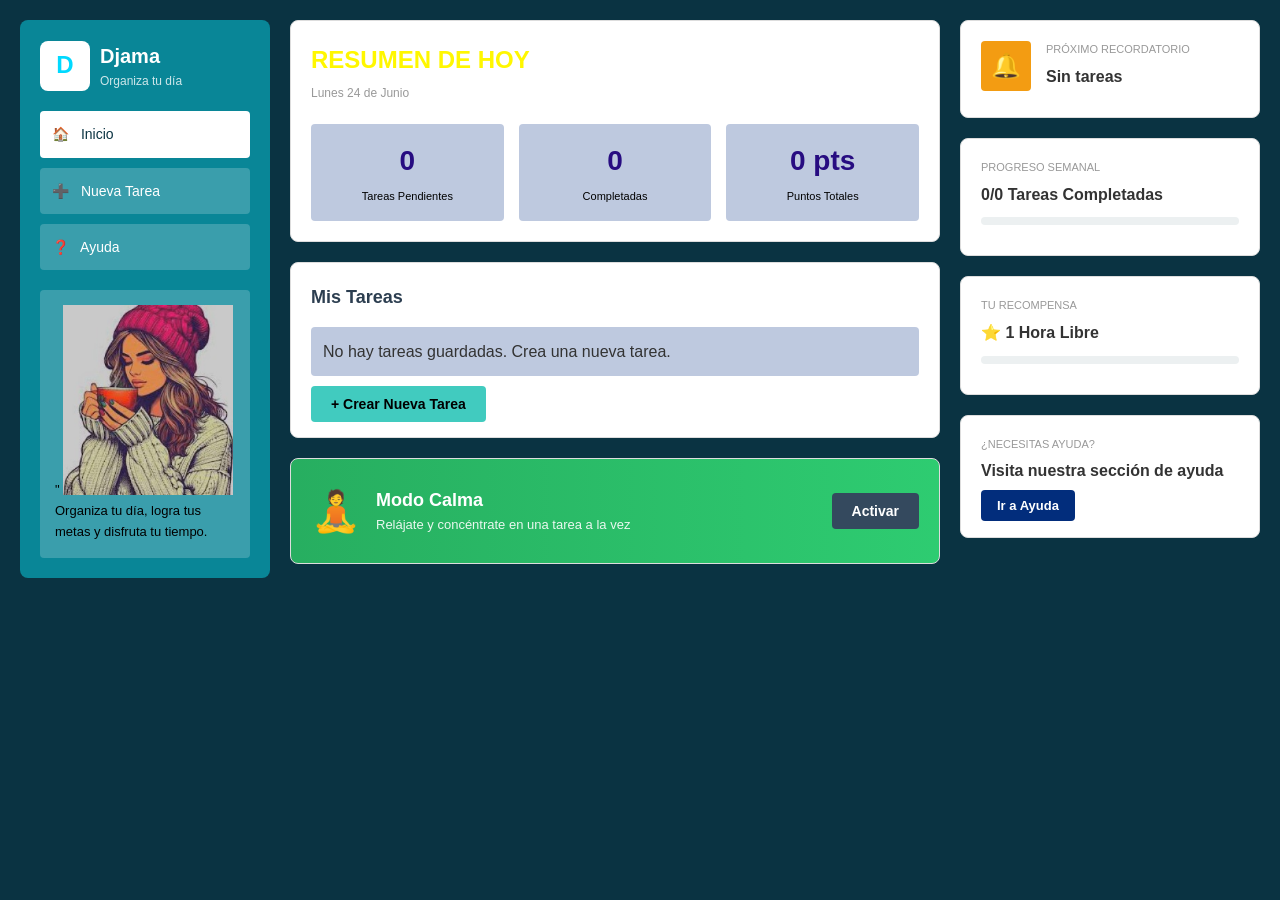
<file: index.html>
﻿<!DOCTYPE html>
<html lang="es">

<head>
    <meta charset="UTF-8">
    <meta name="viewport" content="width=device-width, initial-scale=1.0">
    <title>Djama - Organizador de Tareas</title>
    <link rel="stylesheet" href="style.css">
    <link rel="imgs" href="imgs/cafe.jpg"></link>
  
</head>

<body>
    <div class="page-grid">
        <aside class="sidebar">
            <div class="sidebar-brand">
                <div class="brand-mark">D</div>
                <div>
                    <p class="brand-name">Djama</p>
                    <p class="brand-tag">Organiza tu día</p>
                </div>
            </div>

            <nav class="sidebar-nav">
                <a class="nav-link active" href="index.html"><span class="nav-icon">🏠</span> Inicio</a>
                <a class="nav-link" href="Nuevas_Tareas.html"><span class="nav-icon">➕</span> Nueva Tarea</a>
                <a class="nav-link" href="ayuda.html"><span class="nav-icon">❓</span> Ayuda</a>
            </nav>

            <div class="sidebar-card">
                <div class="sidebar-card-image">"
                    <img src="imgs/cafe.jpg" class="img01"  alt="170px" width="170px">
                </div>
                <div class="sidebar-card-copy">
                    <p>Organiza tu día, logra tus metas y disfruta tu tiempo.</p>
                </div>
            </div>
        </aside>

        <main class="main-content">
            <section class="summary-card">
                <div class="summary-header">
                    <div>
                        <div class="summary-title">RESUMEN DE HOY</div>
                        <div class="summary-subtitle">Lunes 24 de Junio</div>
                    </div>
                </div>

                <div class="summary-stats">
                    <div class="stat-block">
                        <div class="stat-value">0</div>
                        <div class="stat-label">Tareas Pendientes</div>
                    </div>
                    <div class="stat-block">
                        <div class="stat-value">0</div>
                        <div class="stat-label">Completadas</div>
                    </div>
                    <div class="stat-block">
                        <div class="stat-value">0 pts</div>
                        <div class="stat-label">Puntos Totales</div>
                    </div>
                </div>
            </section>

            <section class="tasks-card">
                <div class="card-header">
                    <h2>Mis Tareas</h2>
                </div>
                <ul id="taskList" class="task-list">
                    <li>
                        <span class="task-icon">📚</span>
                        <span class="task-name">ninguna aun</span>

                    </li>
                    <li>
                        <span class="task-icon">📖</span>
                        <span class="task-name">Hacer tarea de historia</span>
                        <span class="task-time">15:00</span>
                    </li>
                </ul>
                <a href="Nuevas_Tareas.html" class="btn-primary">+ Crear Nueva Tarea</a>
            </section>

            <section class="calm-panel">
                <div class="calm-left">
                    <div class="calm-icon">🧘</div>
                    <div>
                        <div class="calm-title">Modo Calma</div>
                        <div class="calm-text">Relájate y concéntrate en una tarea a la vez</div>
                    </div>
                </div>
                <button class="btn-secondary">Activar</button>
            </section>
        </main>

        <aside class="right-panel">
            <div class="info-card">
                <div class="info-card-header">
                    <span class="badge-yellow">🔔</span>
                    <div>
                        <div class="card-label">Próximo Recordatorio</div>
                        <div class="card-title">Sin tareas</div>
                        <div class="card-meta"></div>
                    </div>
                </div>
            </div>

            <div class="info-card">
                <div class="card-label">Progreso Semanal</div>
                <div class="card-title">0/0 Tareas Completadas</div>
                <div class="progress-bar">
                    <span style="width: 0%"></span>
                </div>
            </div>

            <div class="info-card">
                <div class="card-label">Tu Recompensa</div>
                <div class="card-title">⭐ 1 Hora Libre</div>
                <div class="progress-bar">
                    <span style="width: 0%"></span>
                </div>
            </div>

            <div class="info-card">
                <div class="card-label">¿Necesitas Ayuda?</div>
                <div class="card-title">Visita nuestra sección de ayuda</div>
                <a href="ayuda.html" class="btn-chip">Ir a Ayuda</a>
            </div>
        </aside>
    </div>
    <script src="tasks.js"></script>
</body>

</html>
</file>
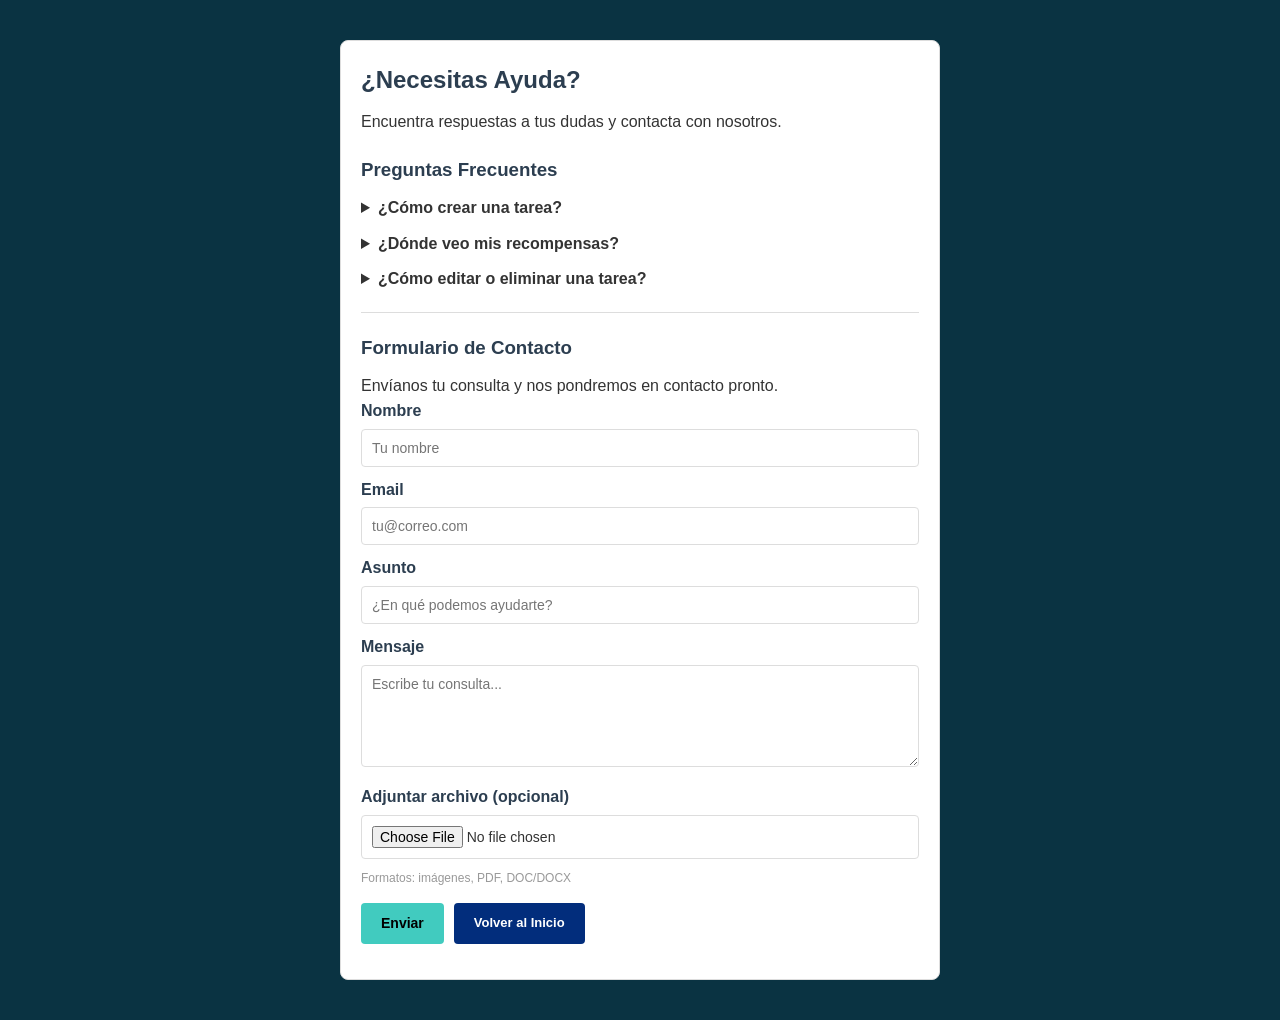
<file: ayuda.html>
<!DOCTYPE html>
<html lang="es">

<head>
  <meta charset="utf-8">
  <meta name="viewport" content="width=device-width,initial-scale=1">
  <title>Ayuda - Djama</title>
  <link rel="stylesheet" href="style.css">
</head>

<body>
  <div class="page-grid" style="grid-template-columns: 1fr;">
    <main style="padding: 20px;">
      <section class="tasks-card" style="max-width: 600px; margin: 0 auto;">
        <h2>¿Necesitas Ayuda?</h2>
        <p>Encuentra respuestas a tus dudas y contacta con nosotros.</p>

        <h3 style="margin-top: 20px; margin-bottom: 10px;">Preguntas Frecuentes</h3>
        <details style="margin-bottom: 10px;">
          <summary style="cursor: pointer; font-weight: bold;">¿Cómo crear una tarea?</summary>
          <p style="padding-left: 20px; margin-top: 10px;">Ve a <a href="Nuevas_Tareas.html">Nueva Tarea</a> y completa el formulario con el nombre, fecha, hora, prioridad y notas.</p>
        </details>

        <details style="margin-bottom: 10px;">
          <summary style="cursor: pointer; font-weight: bold;">¿Dónde veo mis recompensas?</summary>
          <p style="padding-left: 20px; margin-top: 10px;">En el panel derecho del inicio verás tu progreso semanal y recompensas disponibles.</p>
        </details>

        <details style="margin-bottom: 10px;">
          <summary style="cursor: pointer; font-weight: bold;">¿Cómo editar o eliminar una tarea?</summary>
          <p style="padding-left: 20px; margin-top: 10px;">Haz clic en una tarea para editar o eliminarla. (Próximamente)</p>
        </details>

        <hr style="margin: 20px 0; border: none; border-top: 1px solid #ddd;">

        <h3 style="margin-bottom: 10px;">Formulario de Contacto</h3>
        <p>Envíanos tu consulta y nos pondremos en contacto pronto.</p>

        <form id="helpForm"  >
          <label for="name">Nombre</label>
          <input id="name" name="name" type="text" required placeholder="Tu nombre">

          <label for="email">Email</label>
          <input id="email" name="email" type="email" required placeholder="tu@correo.com">

          <label for="subject">Asunto</label>
          <input id="subject" name="subject" type="text" required placeholder="¿En qué podemos ayudarte?">

          <label for="message">Mensaje</label>
          <textarea id="message" name="message" rows="5" required placeholder="Escribe tu consulta..."></textarea>

          <label for="file">Adjuntar archivo (opcional)</label>
          <input id="file" name="attachment" type="file" accept="image/*,.pdf,.doc,.docx">
          <p style="font-size: 12px; color: #999;">Formatos: imágenes, PDF, DOC/DOCX</p>

          <div style="display: flex; gap: 10px; margin-top: 15px;">
            <button type="submit" class="btn-primary">Enviar</button>
            <a href="index.html" class="btn-chip" style="text-decoration: none; padding: 10px 20px;">Volver al Inicio</a>
          </div>
        </form>

        <div id="helpMessage" style="margin-top: 15px; color: #27ae60; display: none; font-weight: bold;"></div>
      </section>
    </main>
  </div>
  <script src="tasks.js"></script>
</body>

</html>
</file>
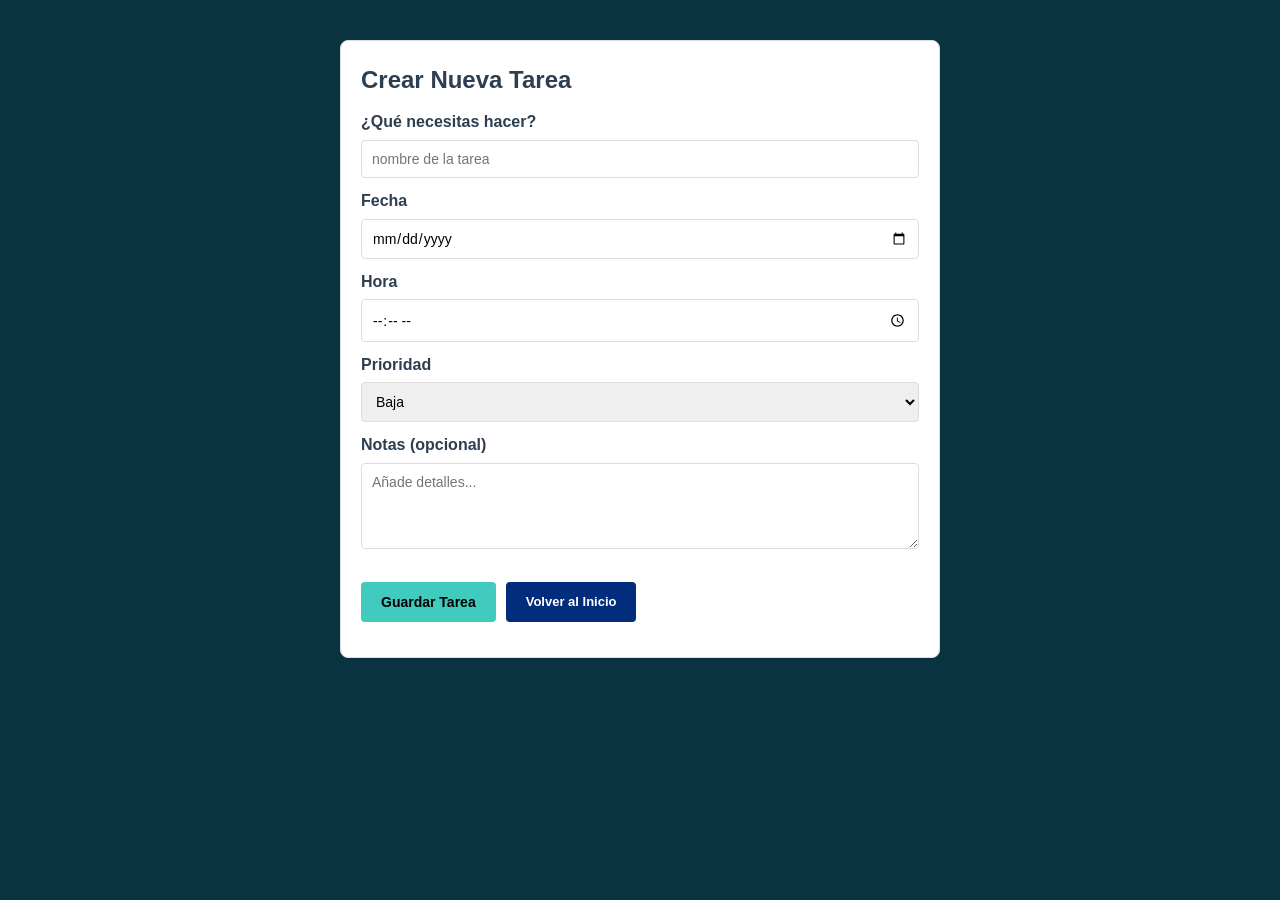
<file: Nuevas_Tareas.html>
<!DOCTYPE html>
<html lang="es">

<head>
    <meta charset="utf-8">
    <meta name="viewport" content="width=device-width,initial-scale=1">
    <title>Nueva Tarea - Djama</title>
    <link rel="stylesheet" href="style.css">
   
</head>

<body>
    <div class="page-grid" style="grid-template-columns: 1fr;">
        <main style="padding: 20px;">
            <section class="tasks-card" style="max-width: 600px; margin: 0 auto;">
                <h2>Crear Nueva Tarea</h2>

                <form id="taskForm">
                    <label for="title">¿Qué necesitas hacer?</label>
                    <input id="title" name="title" type="text" required placeholder="nombre de la tarea">

                    <label for="date">Fecha</label>
                    <input id="date" name="date" type="date">

                    <label for="time">Hora</label>
                    <input id="time" name="time" type="time">

                    <label for="priority">Prioridad</label>
                    <select id="priority" name="priority">
                        <option value="baja">Baja</option>
                        <option value="media">Media</option>
                        <option value="alta">Alta</option>
                    </select>

                    <label for="notes">Notas (opcional)</label>
                    <textarea id="notes" name="notes" rows="4" placeholder="Añade detalles..."></textarea>

                    <div style="display: flex; gap: 10px; margin-top: 15px;">
                        <button type="submit" class="btn-primary">Guardar Tarea</button>
                        <a href="index.html" class="btn-chip" style="text-decoration: none; padding: 10px 20px;">Volver
                            al Inicio</a>
                    </div>
                </form>

                <div id="saveMessage" style="margin-top: 15px; color: #27ae60; display: none; font-weight: bold;">✓
                    Tarea guardada correctamente</div>
            </section>
        </main>
    </div>

    <script src="tasks.js"></script>
</body>

</html>
</file>
<file: style.css>
﻿* {
    margin: 0;
    padding: 0;
    box-sizing: border-box;
}

body {
    font-family: Arial, sans-serif;
    background:#0a3342;
    color: #333;
    line-height: 1.6;
}

h1, h2, h3 {
    color: #2c3e50;
    margin-bottom: 10px;
}

a {
    color: #274bae;
    text-decoration: none;
}

a:hover {
    text-decoration: underline;
}

img {
    max-width: 100%;
    height: auto;
}

.page-grid {
    display: grid;
    grid-template-columns: 250px 1fr 300px;
    gap: 20px;
    padding: 20px;
    max-width: 1400px;
    margin: 0 auto;
}

.sidebar {
    background: #098697;
    padding: 20px;
    border-radius: 8px;
    color: white;
}

.sidebar-brand {
    display: flex;
    align-items: center;
    gap: 10px;
    margin-bottom: 20px;
}

.brand-mark {
    width: 50px;
    height: 50px;
    background: white;
    color: #01d9ff;
    border-radius: 8px;
    display: flex;
    align-items: center;
    justify-content: center;
    font-size: 24px;
    font-weight: bold;
}

.brand-name {
    font-size: 20px;
    font-weight: bold;
}

.brand-tag {
    font-size: 12px;
    opacity: 0.8;
}

.sidebar-nav {
    display: flex;
    flex-direction: column;
    gap: 10px;
    margin-bottom: 20px;
}

.nav-link {
    padding: 12px;
    background: rgba(255,255,255,0.2);
    border-radius: 4px;
    color: white;
    text-decoration: none;
    border: none;
    cursor: pointer;
    font-size: 14px;
}

.nav-link:hover, .nav-link.active {
    background: white;
    color:#0a3342;
}

.nav-icon {
    margin-right: 8px;
}

.sidebar-card {
    background: rgba(255,255,255,0.2);
    padding: 15px;
    border-radius: 4px;
    color: rgb(0, 0, 0);
    font-size: 13px;
}


.main-content {
    display: flex;
    flex-direction: column;
    gap: 20px;
}

.summary-card, .tasks-card, .calm-panel {
    background: white;
    padding: 20px;
    border-radius: 8px;
    border: 1px solid #ddd;
}

.summary-header {
    margin-bottom: 20px;
}

.summary-title {
    font-size: 24px;
    font-weight: bold;
    color: #fff700;
    margin-bottom: 5px;
}

.summary-subtitle {
    font-size: 12px;
    color: #999;
}

.summary-stats {
    display: grid;
    grid-template-columns: repeat(3, 1fr);
    gap: 15px;
}

.stat-block {
    background: #bec9df;
    padding: 15px;
    border-radius: 4px;
    text-align: center;
}

.stat-value {
    font-size: 28px;
    font-weight: bold;
    color: #270c81;
}

.stat-label {
    font-size: 11px;
    color: #000000;
    margin-top: 5px;
}

.card-header {
    margin-bottom: 15px;
}

.card-header h2 {
    font-size: 18px;
}

.task-list {
    list-style: none;
    margin-bottom: 15px;
}

.task-list li {
    display: flex;
    gap: 15px;
    align-items: center;
    padding: 12px;
    background: #bec9df;
    border-radius: 4px;
    margin-bottom: 10px;
}

.task-icon {
    width: 35px;
    height: 35px;
    background: #e7ff10;
    border-radius: 4px;
    display: flex;
    align-items: center;
    justify-content: center;
    color: white;
    flex-shrink: 0;
}

.task-name {
    flex: 1;
    font-weight: 600;
}

.task-time {
    font-size: 12px;
    color: #000000;
}

.btn-primary, .btn-secondary, .btn-chip {
    border: none;
    padding: 10px 20px;
    border-radius: 4px;
    font-weight: bold;
    cursor: pointer;
    font-size: 14px;
}

.btn-primary {
    background: #41cbbf;
    color: rgb(0, 0, 0);
}

.btn-primary:hover {
    background: #164e63;
}

.btn-secondary {
    background: #34495e;
    color: white;
}

.btn-chip {
    background: #022d7c;
    color: white;
    padding: 8px 16px;
    font-size: 13px;
}

.calm-panel {
    display: flex;
    justify-content: space-between;
    align-items: center;
    background: linear-gradient(90deg, #27ae60, #2ecc71);
    color: white;
}

.calm-left {
    display: flex;
    gap: 15px;
    align-items: center;
}

.calm-icon {
    font-size: 40px;
}

.calm-title {
    font-size: 18px;
    font-weight: bold;
}

.calm-text {
    font-size: 13px;
    opacity: 0.9;
}

.right-panel {
    display: flex;
    flex-direction: column;
    gap: 20px;
}

.info-card {
    background: white;
    padding: 20px;
    border-radius: 8px;
    border: 1px solid #ddd;
}

.info-card-header, .help-header, .reward-row {
    display: flex;
    gap: 15px;
    align-items: flex-start;
}

.badge-yellow {
    width: 50px;
    height: 50px;
    background: #f39c12;
    border-radius: 4px;
    display: flex;
    align-items: center;
    justify-content: center;
    font-size: 24px;
    flex-shrink: 0;
}

.card-label {
    font-size: 11px;
    color: #999;
    text-transform: uppercase;
    margin-bottom: 5px;
}

.card-title {
    font-size: 16px;
    font-weight: bold;
    margin-bottom: 8px;
}

.card-meta, .card-text {
    font-size: 13px;
    color: #666;
}

.progress-bar {
    width: 100%;
    height: 8px;
    background: #ecf0f1;
    border-radius: 4px;
    overflow: hidden;
    margin: 10px 0;
}

.progress-bar span {
    display: block;
    height: 100%;
    background: #27ae60;
    border-radius: 4px;
}

.progress-bar.small {
    height: 6px;
}

/* Formularios */
input, textarea, select {
    width: 100%;
    padding: 10px;
    border: 1px solid #ddd;
    border-radius: 4px;
    font-size: 14px;
    margin-bottom: 10px;
    font-family: Arial, sans-serif;
}

input:focus, textarea:focus, select:focus {
    outline: none;
    border-color: #27ae60;
    box-shadow: 0 0 5px rgba(39, 174, 96, 0.3);
}

textarea {
    resize: vertical;
}

label {
    display: block;
    margin-bottom: 5px;
    font-weight: bold;
    color: #2c3e50;
}

form {
    margin-bottom: 15px;
}








/* ========================================
   Responsive
   ======================================== */

/* Tablet: pasamos de 3 columnas a 1 sola columna apilada */
@media (max-width: 1024px) {
    .page-grid {
        grid-template-columns: 1fr;
    }

    .summary-stats {
        grid-template-columns: repeat(3, 1fr);
    }
}





@media (max-width: 600px) {
    .page-grid {
        padding: 10px;
        gap: 12px;
    }

    .sidebar {
        display: flex;
        flex-direction: column;
        gap: 12px;
        padding: 12px;
    }

    .sidebar-brand {
        margin-bottom: 0;
    }

    .sidebar-nav {
        flex-direction: row;
        flex-wrap: wrap;
        gap: 8px;
        margin-bottom: 0;
    }

    .nav-link {
        flex: 1 1 auto;
        text-align: center;
        padding: 10px 8px;
        font-size: 13px;
    }

    .sidebar-card {
        display: none;
    }

    .right-panel {
        display: flex;
    }

    .summary-stats {
        grid-template-columns: 1fr;
    }

    .calm-panel {
        flex-direction: column;
        text-align: center;
        gap: 10px;
    }

    .task-list li {
        flex-direction: column;
        align-items: flex-start;
    }

    .task-time {
        align-self: flex-end;
    }

    .info-card-header {
        flex-wrap: wrap;
    }
}





@media (max-width: 380px) {
    .summary-title {
        font-size: 20px;
    }

    .stat-value {
        font-size: 22px;
    }

    .btn-primary, .btn-secondary, .btn-chip {
        width: 100%;
    }
}
</file>
